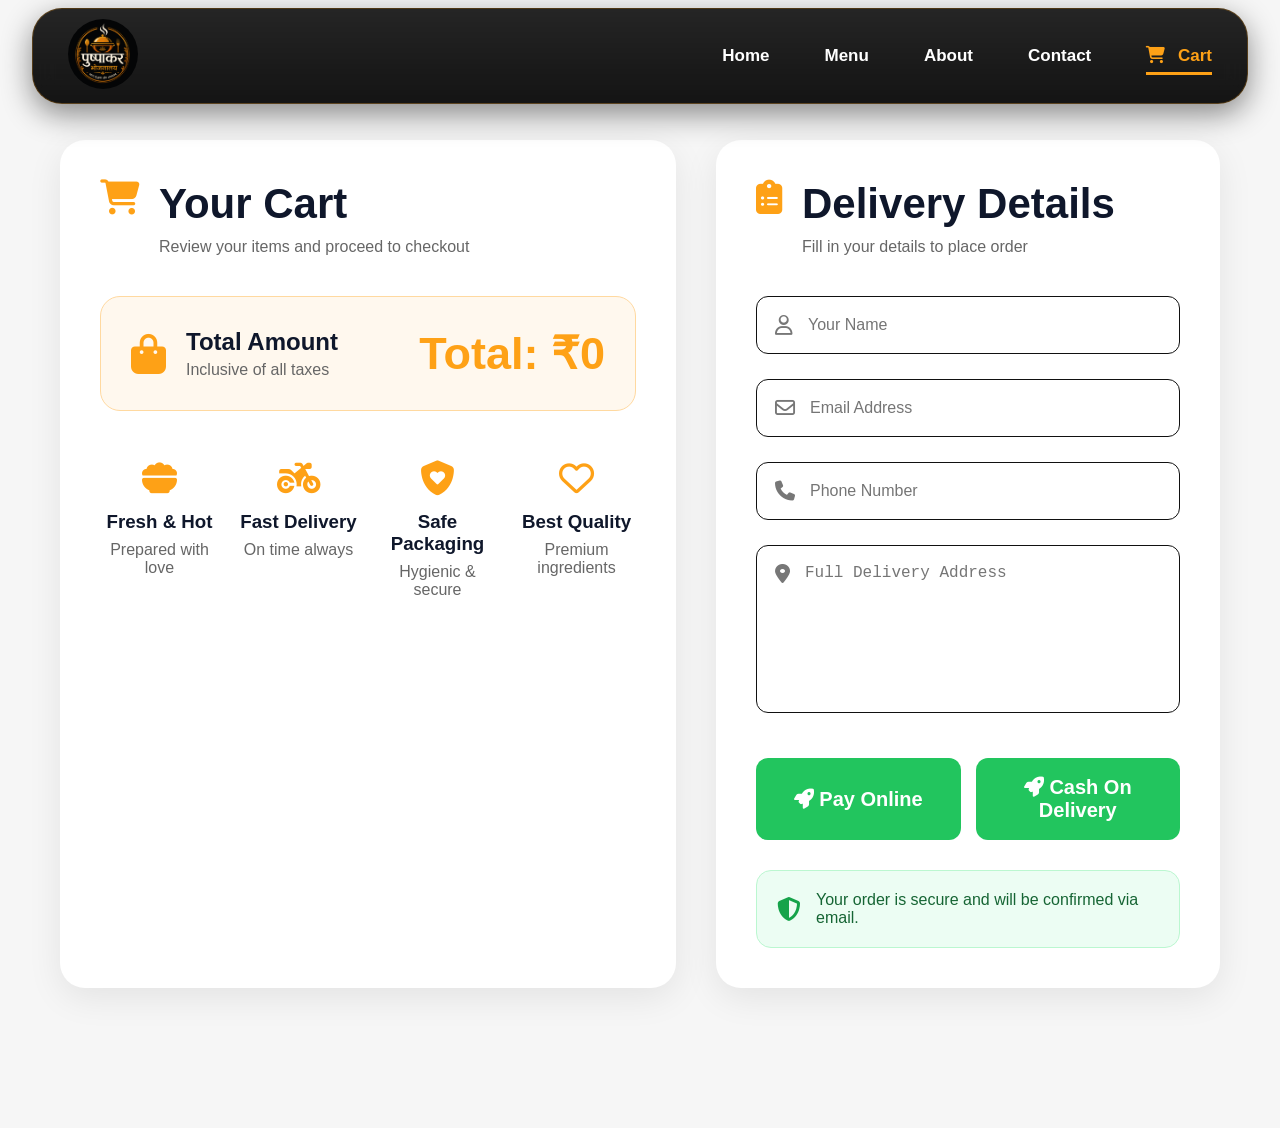
<file: frontend/cart.html>
<!DOCTYPE html>
<html lang="en">

<head>

    <meta charset="UTF-8">

    <meta
        name="viewport"
        content="width=device-width, initial-scale=1.0"
    >

    <title>
        Cart
    </title>

    <link
        rel="stylesheet"
        href="cart.css"
    >


    <link
        rel="stylesheet"
        href="https://cdnjs.cloudflare.com/ajax/libs/font-awesome/6.5.1/css/all.min.css"
    >

</head>

<body>

    <!-- NAVBAR -->

    <nav class="navbar">

        <!-- LOGO -->

        <div class="logo">

            <img
                src="images/logo.png"
                alt=""
            >

        </div>



        <!-- LINKS -->

        <ul class="nav-links">

            <li>
                <a href="index.html">

                    Home

                </a>
            </li>

            <li>
                <a href="menu.html">

                    Menu

                </a>
            </li>

            <li>
                <a href="index.html#about">

                    About

                </a>
            </li>

            <li>
                <a href="index.html#contact">

                    Contact

                </a>
            </li>

            <li>
                <a
                    href="cart.html"
                    class="active-nav"
                >

                    <i class="fa-solid fa-cart-shopping"></i>

                    Cart

                </a>
            </li>

        </ul>

    </nav>

    <!-- CART PAGE -->

    <section class="cart-page">


        <!-- LEFT SIDE -->

        <div class="cart-left">

            <div class="cart-heading">

                <i class="fa-solid fa-cart-shopping"></i>

                <div>

                    <h1>
                        Your Cart
                    </h1>

                    <p>
                        Review your items and proceed to checkout
                    </p>

                </div>

            </div>


            <div id="cartItems">

            </div>


            <!-- TOTAL -->

            <div class="total-card">

                <div class="total-left">

                    <i class="fa-solid fa-bag-shopping"></i>

                    <div>

                        <h2>
                            Total Amount
                        </h2>

                        <p>
                            Inclusive of all taxes
                        </p>

                    </div>

                </div>

                <span id="cartTotal">
                    ₹0
                </span>

            </div>


            <!-- FEATURES -->

            <div class="cart-features">

                <div class="feature-box">

                    <i class="fa-solid fa-bowl-food"></i>

                    <h3>
                        Fresh & Hot
                    </h3>

                    <p>
                        Prepared with love
                    </p>

                </div>


                <div class="feature-box">

                    <i class="fa-solid fa-motorcycle"></i>

                    <h3>
                        Fast Delivery
                    </h3>

                    <p>
                        On time always
                    </p>

                </div>


                <div class="feature-box">

                    <i class="fa-solid fa-shield-heart"></i>

                    <h3>
                        Safe Packaging
                    </h3>

                    <p>
                        Hygienic & secure
                    </p>

                </div>


                <div class="feature-box">

                    <i class="fa-regular fa-heart"></i>

                    <h3>
                        Best Quality
                    </h3>

                    <p>
                        Premium ingredients
                    </p>

                </div>

            </div>

        </div>



        <!-- RIGHT SIDE -->

        <div class="cart-right">

            <div class="delivery-heading">

                <i class="fa-solid fa-clipboard-list"></i>

                <div>

                    <h1>
                        Delivery Details
                    </h1>

                    <p>
                        Fill in your details to place order
                    </p>

                </div>

            </div>


            <div class="checkout-form">

                <div class="input-box">

                    <i class="fa-regular fa-user"></i>

                    <input
                        type="text"
                        id="customerName"
                        placeholder="Your Name"
                    >
                    <small id="nameError"></small>

                </div>


                <div class="input-box">

                    <i class="fa-regular fa-envelope"></i>

                    <input
                        type="email"
                        id="customerEmail"
                        placeholder="Email Address"
                    >
                    <small id="emailError"></small>

                </div>


                <div class="input-box">

                    <i class="fa-solid fa-phone"></i>

                    <input
                        type="text"
                        id="customerPhone"
                        placeholder="Phone Number"
                    >
                    <small id="phoneError"></small>

                </div>


                <div class="input-box textarea-box">

                    <i class="fa-solid fa-location-dot"></i>

                    <textarea
                        id="customerAddress"
                        placeholder="Full Delivery Address"
                    ></textarea>
                    <small id="addressError"></small>
                    
                </div>
            <div class="payment-buttons">

                <button
                    class="online-btn"
                    id="placeOrderBtnONLINE"
                    onclick="placeOrderONLINE()"
                >

                    <span id="btnTextONLINE">

                        <i class="fa-solid fa-rocket"></i>

                        Pay Online

                    </span>



                    <span
                        id="btnLoaderONLINE"
                        class="btn-loader"
                    >

                </button>



                <button
                    type="button"
                    class="cod-btn"
                    id="placeOrderBtn"
                    onclick="placeOrderCOD()"
                >

                    
                    <span id="btnText">

                        <i class="fa-solid fa-rocket"></i>

                        Cash On Delivery

                    </span>



                    <span
                        id="btnLoader"
                        class="btn-loader"
                    >

                </button>

            </div>
            <a
                id="invoiceBtn"
                class="invoice-btn"
                target="_blank"
            >

                <i class="fa-solid fa-file-pdf"></i>

                Download Invoice

            </a>

            </div>


            <div class="secure-box">

                <i class="fa-solid fa-shield-halved"></i>

                <p>
                    Your order is secure and will be confirmed via email.
                </p>

            </div>

        </div>

    </section>


    <!-- TOAST -->

    <div
        id="toast"
        class="toast"
    >

    </div>

    <script src="https://checkout.razorpay.com/v1/checkout.js"></script>
    <script src="cart.js"></script>

</body>

</html>
</file>
<file: frontend/cart.css>
html {
  scroll-behavior: smooth;
}

* {
  margin: 0;
  padding: 0;
  box-sizing: border-box;
}

body {
  font-family: "Nunito", sans-serif;
}

/* NAVBAR */

.navbar{

    position:absolute;

    top: 8px;

    left: 50%;

    transform: translateX(-50%);

    width: 95%;

    padding: 10px 35px;

    display: flex;

    justify-content: space-between;

    align-items: center;

    z-index: 1000;

    border-radius: 30px;

    background:
        linear-gradient(
            rgba(0,0,0,0.85),
            rgba(0,0,0,0.92)
        );

    backdrop-filter: blur(14px);

    border: 1px solid rgba(254,161,22,0.25);

    box-shadow:
        0 10px 30px rgba(0,0,0,0.45);
}


/* LOGO */

.logo img{

    width: 70px;

    height: 70px;

    object-fit: cover;

    border-radius: 50%;

    transition: 0.4s;
}

.logo img:hover{

    transform: rotate(8deg) scale(1.05);
}


/* LINKS */

.nav-links{

    display: flex;

    align-items: center;

    gap: 55px;

    list-style: none;
}


/* LINK */

.nav-links a{

    text-decoration: none;

    color: white;

    font-size: 17px;

    font-weight: 600;

    transition: 0.3s;

    position: relative;
}


/* HOVER */

.nav-links a:hover{

    color: #FEA116;
}


/* UNDERLINE EFFECT */

.nav-links a::after{

    content: "";

    position: absolute;

    left: 0;

    bottom: -10px;

    width: 0;

    height: 3px;

    background: #FEA116;

    transition: 0.3s;
}

.nav-links a:hover::after{

    width: 100%;
}


/* ACTIVE */

.active-nav{

    color: #FEA116 !important;
}

.active-nav::after{

    width: 100% !important;
}


/* CART ICON */

.nav-links i{

    margin-right: 8px;
}
/* HAMBURGER */
.hamburger {
  display: none;

  font-size: 35px;

  cursor: pointer;

  color: white;
}


@media(max-width: 900px){

    .navbar{

        padding: 15px 20px;

        border-radius: 20px;
    }

    .logo img{

        width: 70px;

        height: 70px;
    }

    .nav-links{

        gap: 20px;
    }

    .nav-links a{

        font-size: 15px;
    }
}


/* =========================
   CART PAGE
========================= */

.cart-page{

    display: grid;

    grid-template-columns: 1.1fr 0.9fr;

    gap: 40px;

    padding: 140px 60px;

    background: #f6f6f6;

    min-height: 100vh;
}


/* LEFT & RIGHT */

.cart-left,
.cart-right{

    background: white;

    padding: 40px;

    border-radius: 25px;

    box-shadow: 0 10px 35px rgba(0,0,0,0.08);

    animation: fadeUp 1s ease;
}


/* HEADINGS */

.cart-heading,
.delivery-heading{

    display: flex;

    align-items: flex-start;

    gap: 20px;

    margin-bottom: 40px;
}

.cart-heading i,
.delivery-heading i{

    font-size: 35px;

    color: #FEA116;
}

.cart-heading h1,
.delivery-heading h1{

    font-size: 42px;

    color: #0F172B;
}

.cart-heading p,
.delivery-heading p{

    color: #666;

    margin-top: 10px;
}


/* CART CARD */

.cart-card{

    display: flex;

    justify-content: space-between;

    align-items: center;

    gap: 20px;

    padding: 20px;

    background: #fff;

    border-radius: 20px;

    margin-bottom: 25px;

    border: 1px solid #eee;

    transition: 0.3s;
}

.cart-card:hover{

    transform: translateY(-5px);

    box-shadow: 0 10px 25px rgba(0,0,0,0.08);
}

.cart-item-left{

    display: flex;

    gap: 20px;

    align-items: center;
}

.cart-card img{

    width: 150px;

    height: 120px;

    object-fit: cover;

    border-radius: 15px;
}

.cart-details h3{

    color: #0F172B;

    margin-bottom: 10px;

    font-size: 28px;
}

.cart-details p{

    color: #666;

    line-height: 1.6;
}

.cart-price{

    color: #FEA116 !important;

    font-size: 28px !important;

    font-weight: 700;
}


/* REMOVE */

.remove-btn{

    background: crimson;

    color: white;

    border: none;

    padding: 12px 18px;

    border-radius: 8px;

    cursor: pointer;

    transition: 0.3s;
}

.remove-btn:hover{

    background: #a50020;
}


/* TOTAL CARD */

.total-card{

    background: #fff8ee;

    border: 1px solid #ffd9a0;

    padding: 30px;

    border-radius: 20px;

    display: flex;

    justify-content: space-between;

    align-items: center;

    margin-top: 40px;
}

.total-left{

    display: flex;

    gap: 20px;

    align-items: center;
}

.total-left i{

    font-size: 40px;

    color: #FEA116;
}

.total-left h2{

    color: #0F172B;
}

.total-left p{

    color: #666;

    margin-top: 5px;
}

.total-card span{

    font-size: 45px;

    font-weight: 800;

    color: #FEA116;
}


/* FEATURES */

.cart-features{

    display: grid;

    grid-template-columns: repeat(4,1fr);

    gap: 20px;

    margin-top: 50px;
}

.feature-box{

    text-align: center;
}

.feature-box i{

    font-size: 35px;

    color: #FEA116;

    margin-bottom: 15px;
}

.feature-box h3{

    color: #0F172B;

    margin-bottom: 8px;
}

.feature-box p{

    color: #666;
}


/* FORM */

.checkout-form{

    display: flex;

    flex-direction: column;

    gap: 25px;
}

.input-box{

    display: flex;

    align-items: center;

    gap: 15px;

    border: 1px solid #111;

    padding: 18px;

    border-radius: 12px;

    transition: 0.3s;
}

.input-box:focus-within{

    border-color: #FEA116;

    box-shadow: 0 0 12px rgba(254,161,22,0.2);
}

.input-box i{

    color: #777;

    font-size: 20px;
}

.input-box input,
.input-box textarea{

    width: 100%;

    border: none;

    outline: none;

    font-size: 16px;

    background: transparent;
}

.textarea-box{

    align-items: flex-start;
}

.textarea-box textarea{

    height: 130px;

    resize: none;
}


/* BUTTON */

.checkout-form button{

    padding: 18px;

    background: #22c55e;

    color: white;

    border: none;

    border-radius: 12px;

    font-size: 20px;

    font-weight: 700;

    cursor: pointer;

    transition: 0.3s;
}

.checkout-form button:hover{

    transform: translateY(-5px);

    background: #16a34a;
}


/* SECURE */

.secure-box{

    margin-top: 30px;

    background: #ecfdf3;

    border: 1px solid #bbf7d0;

    padding: 20px;

    border-radius: 15px;

    display: flex;

    gap: 15px;

    align-items: center;
}

.secure-box i{

    color: #16a34a;

    font-size: 24px;
}

.secure-box p{

    color: #166534;
}


/* ACTIVE NAV */

.active-cart{

    color: #FEA116 !important;

    border-bottom: 2px solid #FEA116;

    padding-bottom: 8px;
}


/* ANIMATION */

@keyframes fadeUp{

    from{

        opacity: 0;

        transform: translateY(40px);
    }

    to{

        opacity: 1;

        transform: translateY(0);
    }
}


/* RESPONSIVE */

@media(max-width: 1000px){

    .cart-page{

        grid-template-columns: 1fr;

        padding: 120px 20px;
    }

    .cart-features{

        grid-template-columns: repeat(2,1fr);
    }
}


@media(max-width: 700px){

    .cart-card{

        flex-direction: column;

        text-align: center;
    }

    .cart-item-left{

        flex-direction: column;
    }

    .cart-features{

        grid-template-columns: 1fr;
    }
}


.cart-btn {
  margin-top: 15px;

  padding: 12px 20px;

  background: #fea116;

  color: white;

  border: none;

  border-radius: 5px;

  cursor: pointer;

  font-weight: 700;
}


/* CART ACTIONS */

.cart-actions{

    display: flex;

    flex-direction: column;

    align-items: center;

    gap: 15px;
}


/* QUANTITY BOX */

.quantity-box{

    display: flex;

    align-items: center;

    gap: 15px;

    background: #fff8ee;

    padding: 10px 18px;

    border-radius: 12px;
}

.quantity-box button{

    width: 35px;

    height: 35px;

    border: none;

    background: #FEA116;

    color: white;

    font-size: 20px;

    border-radius: 8px;

    cursor: pointer;

    transition: 0.3s;
}

.quantity-box button:hover{

    transform: scale(1.1);

    background: #e08c00;
}

.quantity-box span{

    font-size: 20px;

    font-weight: 700;

    color: #0F172B;
}


/* ERROR */

small{

    color: crimson;

    font-size: 14px;

    margin-top: -10px;

    margin-left: 5px;

    display: block;
}


/* INVALID INPUT */

.input-error{
    border: 1px solid crimson !important;
    animation: shake 0.3s;
    padding: 10px;
    border-radius: 12px;
}


/* SHAKE */

@keyframes shake{

    0%{transform: translateX(0);}
    25%{transform: translateX(-5px);}
    50%{transform: translateX(5px);}
    75%{transform: translateX(-5px);}
    100%{transform: translateX(0);}
}






/* BUTTON LOADER */

.btn-loader{

    width: 22px;

    height: 22px;

    border: 3px solid rgba(255,255,255,0.3);

    border-top: 3px solid white;

    border-radius: 50%;

    animation: spin 0.8s linear infinite;

    display: none;
}



/* SPIN */

@keyframes spin{

    100%{

        transform: rotate(360deg);
    }
}



/* TOAST */

.toast{

    position: fixed;

    top: 110px;

    right: 30px;

    min-width: 320px;

    padding: 20px 28px;

    border-radius: 16px;

    color: white;

    font-size: 17px;

    font-weight: 700;

    z-index: 999999;

    opacity: 0;

    visibility: hidden;

    transform: translateX(120px);

    transition: all 0.4s ease;

    box-shadow:
        0 10px 35px rgba(0,0,0,0.25);
}



/* SHOW */

.toast.show{

    opacity: 1;

    visibility: visible;

    transform: translateX(0);
}



/* SUCCESS */

.toast.success{

    background:
        linear-gradient(
            90deg,
            #00b09b,
            #96c93d
        );
}



/* ERROR */

.toast.error{

    background:
        linear-gradient(
            90deg,
            #ff416c,
            #ff4b2b
        );
}



/* INVOICE BUTTON */

.invoice-btn{

    display: none;

    width: 100%;

    margin-top: 18px;

    padding: 18px;

    border-radius: 16px;

    text-align: center;

    text-decoration: none;

    background:
        linear-gradient(
            90deg,
            #ff512f,
            #dd2476
        );

    color: white;

    font-size: 18px;

    font-weight: 700;

    transition: 0.3s;
}

.invoice-btn:hover{

    transform: translateY(-4px);
}






.payment-buttons{

    display: flex;

    gap: 15px;

    margin-top: 20px;
}



.online-btn,
.cod-btn{

    flex: 1;

    padding: 16px;

    border: none;

    border-radius: 14px;

    font-size: 18px;

    font-weight: 600;

    cursor: pointer;

    transition: 0.3s;
}



/* ONLINE */

.online-btn{

    background:
        linear-gradient(
            135deg,
            #0f9d58,
            #0b7d45
        );

    color: white;
}



.online-btn:hover{

    transform: translateY(-2px);
}



/* COD */

.cod-btn{

    background:
        linear-gradient(
            135deg,
            #ff9800,
            #e68900
        );

    color: white;
}



.cod-btn:hover{

    transform: translateY(-2px);
}
</file>
